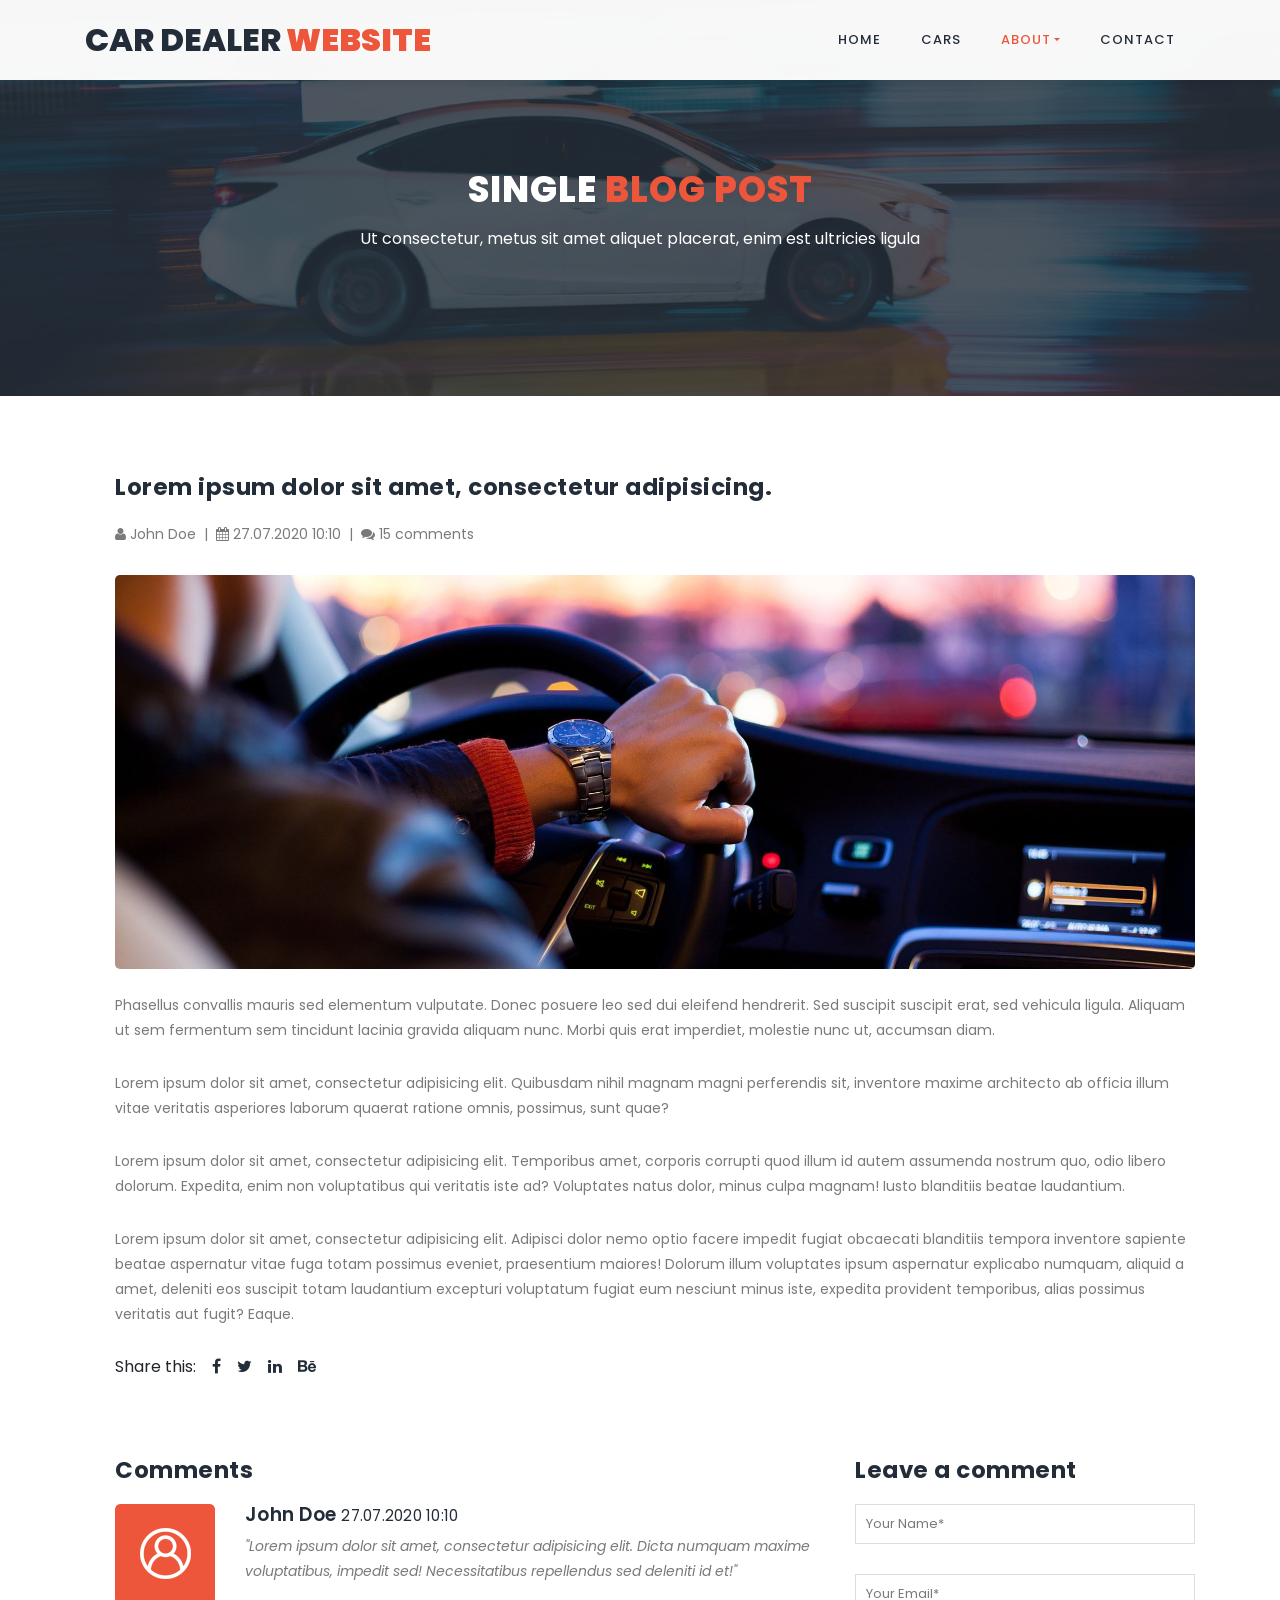
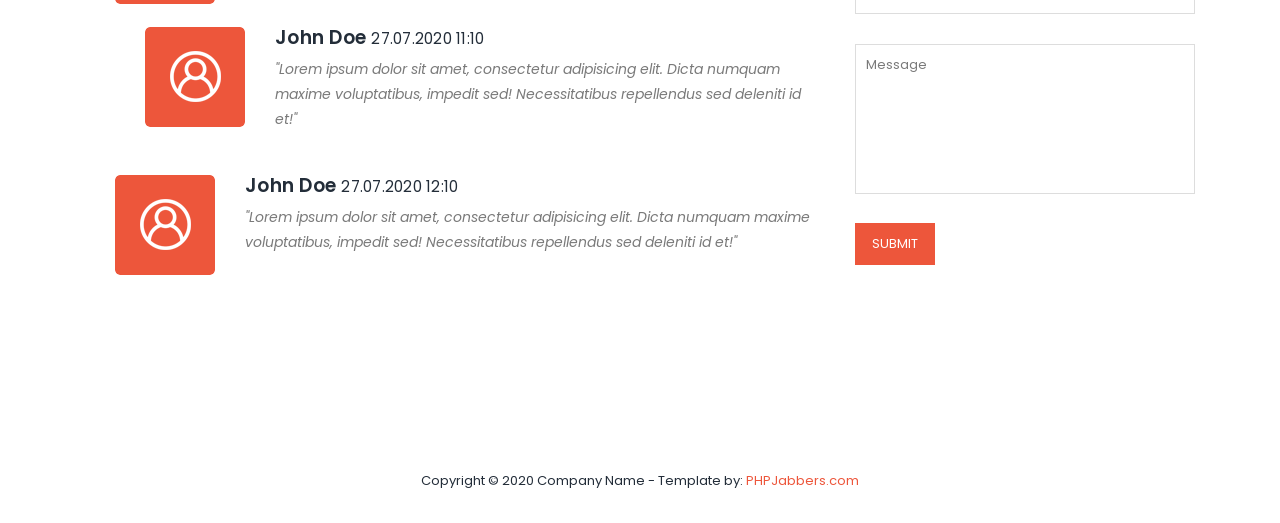
<file: car templates/blog-details.html>
<!DOCTYPE html>
<html lang="en">

  <head>

    <meta charset="utf-8">
    <meta name="viewport" content="width=device-width, initial-scale=1, shrink-to-fit=no">
    <meta name="description" content="">
    <meta name="author" content="">
    <link href="https://fonts.googleapis.com/css?family=Poppins:100,100i,200,200i,300,300i,400,400i,500,500i,600,600i,700,700i,800,800i,900,900i&display=swap" rel="stylesheet">

    <title>PHPJabbers.com | Free Car Dealer Website Template</title>

    <link rel="stylesheet" type="text/css" href="assets/css/bootstrap.min.css">

    <link rel="stylesheet" type="text/css" href="assets/css/font-awesome.css">

    <link rel="stylesheet" href="assets/css/style.css">

    </head>
    
    <body>
    
    <!-- ***** Preloader Start ***** -->
    <div id="js-preloader" class="js-preloader">
      <div class="preloader-inner">
        <span class="dot"></span>
        <div class="dots">
          <span></span>
          <span></span>
          <span></span>
        </div>
      </div>
    </div>
    <!-- ***** Preloader End ***** -->
    
    
    <!-- ***** Header Area Start ***** -->
    <header class="header-area header-sticky">
        <div class="container">
            <div class="row">
                <div class="col-12">
                    <nav class="main-nav">
                        <!-- ***** Logo Start ***** -->
                        <a href="index.html" class="logo">Car Dealer<em> Website</em></a>
                        <!-- ***** Logo End ***** -->
                        <!-- ***** Menu Start ***** -->
                        <ul class="nav">
                            <li><a href="index.html">Home</a></li>
                            <li><a href="cars.html">Cars</a></li>
                            <li class="dropdown">
                                <a class="dropdown-toggle active" data-toggle="dropdown" href="#" role="button" aria-haspopup="true" aria-expanded="false">About</a>
                              
                                <div class="dropdown-menu">
                                    <a class="dropdown-item"  href="about.html">About Us</a>
                                    <a class="dropdown-item active" href="blog.html">Blog</a>
                                    <a class="dropdown-item" href="team.html">Team</a>
                                    <a class="dropdown-item" href="testimonials.html">Testimonials</a>
                                    <a class="dropdown-item" href="faq.html">FAQ</a>
                                    <a class="dropdown-item" href="terms.html">Terms</a>
                                </div>
                            </li>
                            <li><a href="contact.html">Contact</a></li> 
                        </ul>        
                        <a class='menu-trigger'>
                            <span>Menu</span>
                        </a>
                        <!-- ***** Menu End ***** -->
                    </nav>
                </div>
            </div>
        </div>
    </header>
    <!-- ***** Header Area End ***** -->

    <section class="section section-bg" id="call-to-action" style="background-image: url(assets/images/banner-image-1-1920x500.jpg)">
        <div class="container">
            <div class="row">
                <div class="col-lg-10 offset-lg-1">
                    <div class="cta-content">
                        <br>
                        <br>
                        <h2>Single <em>blog post</em></h2>
                        <p>Ut consectetur, metus sit amet aliquet placerat, enim est ultricies ligula</p>
                    </div>
                </div>
            </div>
        </div>
    </section>

    <!-- ***** Blog Start ***** -->
    <section class="section" id="our-classes">
        <div class="container">
            <br>
            <br>
            <section class='tabs-content'>
              <article>
                <h4>Lorem ipsum dolor sit amet, consectetur adipisicing.</h4>

                <p><i class="fa fa-user"></i> John Doe &nbsp;|&nbsp; <i class="fa fa-calendar"></i> 27.07.2020 10:10 &nbsp;|&nbsp; <i class="fa fa-comments"></i>  15 comments</p>

                <div><img src="assets/images/blog-image-fullscren-1-1920x700.jpg" alt=""></div>

                <br>

                <p>Phasellus convallis mauris sed elementum vulputate. Donec posuere leo sed dui eleifend hendrerit. Sed suscipit suscipit erat, sed vehicula ligula. Aliquam ut sem fermentum sem tincidunt lacinia gravida aliquam nunc. Morbi quis erat imperdiet, molestie nunc ut, accumsan diam.</p>

                <p>Lorem ipsum dolor sit amet, consectetur adipisicing elit. Quibusdam nihil magnam magni perferendis sit, inventore maxime architecto ab officia illum vitae veritatis asperiores laborum quaerat ratione omnis, possimus, sunt quae?</p>

                <p>Lorem ipsum dolor sit amet, consectetur adipisicing elit. Temporibus amet, corporis corrupti quod illum id autem assumenda nostrum quo, odio libero dolorum. Expedita, enim non voluptatibus qui veritatis iste ad? Voluptates natus dolor, minus culpa magnam! Iusto blanditiis beatae laudantium.</p>

                <p>Lorem ipsum dolor sit amet, consectetur adipisicing elit. Adipisci dolor nemo optio facere impedit fugiat obcaecati blanditiis tempora inventore sapiente beatae aspernatur vitae fuga totam possimus eveniet, praesentium maiores! Dolorum illum voluptates ipsum aspernatur explicabo numquam, aliquid a amet, deleniti eos suscipit totam laudantium excepturi voluptatum fugiat eum nesciunt minus iste, expedita provident temporibus, alias possimus veritatis aut fugit? Eaque.</p>

                <ul class="social-icons">
                    <li>Share this:</li>
                    <li><a href="#"><i class="fa fa-facebook"></i></a></li>
                    <li><a href="#"><i class="fa fa-twitter"></i></a></li>
                    <li><a href="#"><i class="fa fa-linkedin"></i></a></li>
                    <li><a href="#"><i class="fa fa-behance"></i></a></li>
                </ul>
              </article>
            </section>

            <br>
            <br>
            <br>
            
            <section class='tabs-content'>
                <div class="row">
                    <div class="col-md-8">
                        <h4>Comments</h4>
                        <ul class="features-items">
                            <li>
                                <div class="feature-item" style="margin-bottom:15px;">
                                    <div class="left-icon">
                                        <img src="assets/images/features-first-icon.png" alt="First One">
                                    </div>
                                    <div class="right-content">
                                        <h4>John Doe <small>27.07.2020 10:10</small></h4>
                                        <p><em>"Lorem ipsum dolor sit amet, consectetur adipisicing elit. Dicta numquam maxime voluptatibus, impedit sed! Necessitatibus repellendus sed deleniti id et!"</em></p>
                                    </div>
                                </div>

                                <div class="tabs-content">
                                    <div class="feature-item" style="margin-bottom:15px;">
                                        <div class="left-icon">
                                            <img src="assets/images/features-first-icon.png" alt="First One">
                                        </div>
                                        <div class="right-content">
                                            <h4>John Doe <small>27.07.2020 11:10</small></h4>
                                            <p><em>"Lorem ipsum dolor sit amet, consectetur adipisicing elit. Dicta numquam maxime voluptatibus, impedit sed! Necessitatibus repellendus sed deleniti id et!"</em></p>
                                        </div>
                                    </div>
                                </div>
                            </li>
                            <li class="feature-item" style="margin-bottom:15px;">
                                <div class="left-icon">
                                    <img src="assets/images/features-first-icon.png" alt="second one">
                                </div>
                                <div class="right-content">
                                    <h4>John Doe <small>27.07.2020 12:10</small></h4>
                                    <p><em>"Lorem ipsum dolor sit amet, consectetur adipisicing elit. Dicta numquam maxime voluptatibus, impedit sed! Necessitatibus repellendus sed deleniti id et!"</em></p>
                                </div>
                            </li>
                        </ul>
                    </div>

                    <div class="col-md-4">
                        <h4>Leave a comment</h4>
                
                        <div class="contact-form">
                            <form action="" method="post">
                              <div class="row">
                                <div class="col-lg-12">
                                  <fieldset>
                                    <input name="name" type="text" id="name" placeholder="Your Name*" required="">
                                  </fieldset>
                                </div>
                                <div class="col-lg-12">
                                  <fieldset>
                                    <input name="email" type="text" id="email" pattern="[^ @]*@[^ @]*" placeholder="Your Email*" required="">
                                  </fieldset>
                                </div>
                                <div class="col-lg-12">
                                  <fieldset>
                                    <textarea name="message" rows="6" id="message" placeholder="Message" required=""></textarea>
                                  </fieldset>
                                </div>
                                <div class="col-lg-12">
                                  <fieldset>
                                    <button type="submit" id="form-submit" class="main-button">Submit</button>
                                  </fieldset>
                                </div>
                              </div>
                            </form>
                        </div>
                    </div>
                </div>
            </section>
        </div>
    </section>
    <!-- ***** Blog End ***** -->

    <!-- ***** Footer Start ***** -->
    <footer>
        <div class="container">
            <div class="row">
                <div class="col-lg-12">
                    <p>
                        Copyright © 2020 Company Name
                        - Template by: <a href="https://www.phpjabbers.com/">PHPJabbers.com</a>
                    </p>
                </div>
            </div>
        </div>
    </footer>

    <!-- jQuery -->
    <script src="assets/js/jquery-2.1.0.min.js"></script>

    <!-- Bootstrap -->
    <script src="assets/js/popper.js"></script>
    <script src="assets/js/bootstrap.min.js"></script>

    <!-- Plugins -->
    <script src="assets/js/scrollreveal.min.js"></script>
    <script src="assets/js/waypoints.min.js"></script>
    <script src="assets/js/jquery.counterup.min.js"></script>
    <script src="assets/js/imgfix.min.js"></script> 
    <script src="assets/js/mixitup.js"></script> 
    <script src="assets/js/accordions.js"></script>
    
    <!-- Global Init -->
    <script src="assets/js/custom.js"></script>

  </body>
</html>
</file>
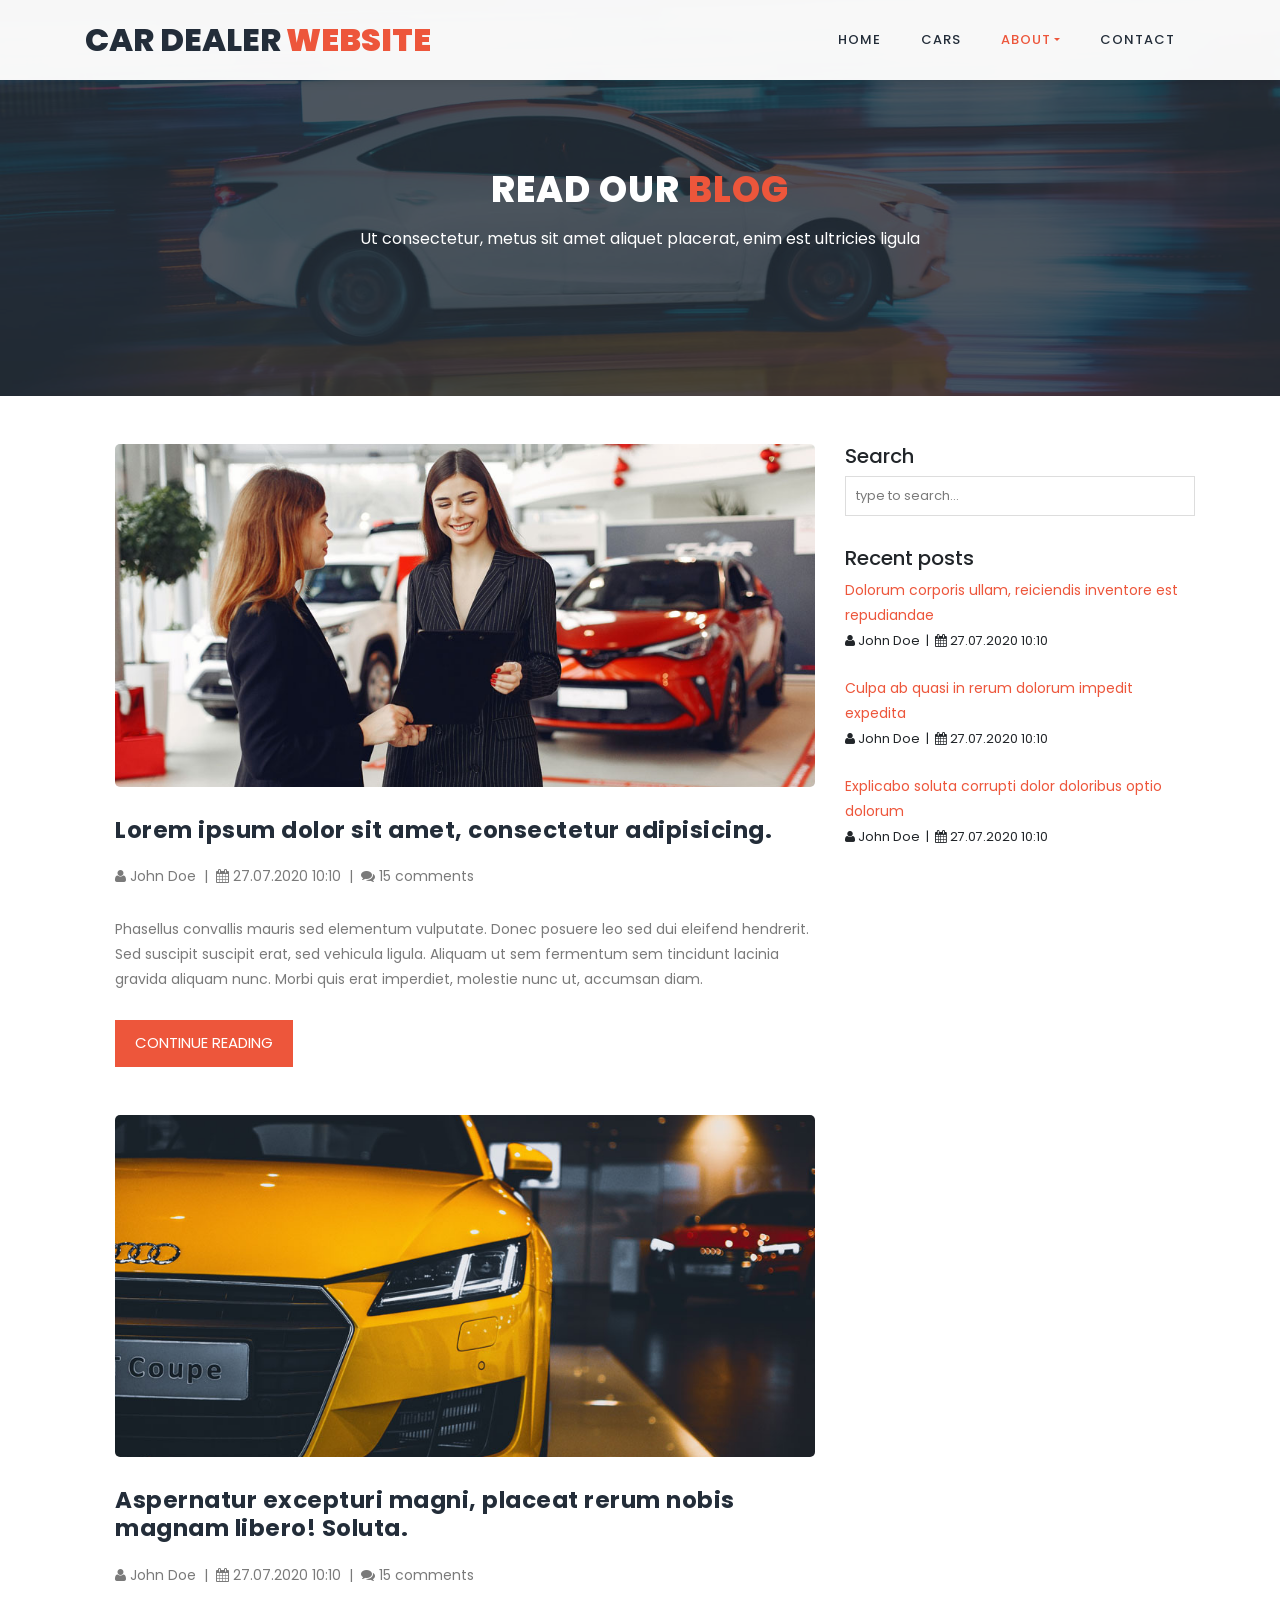
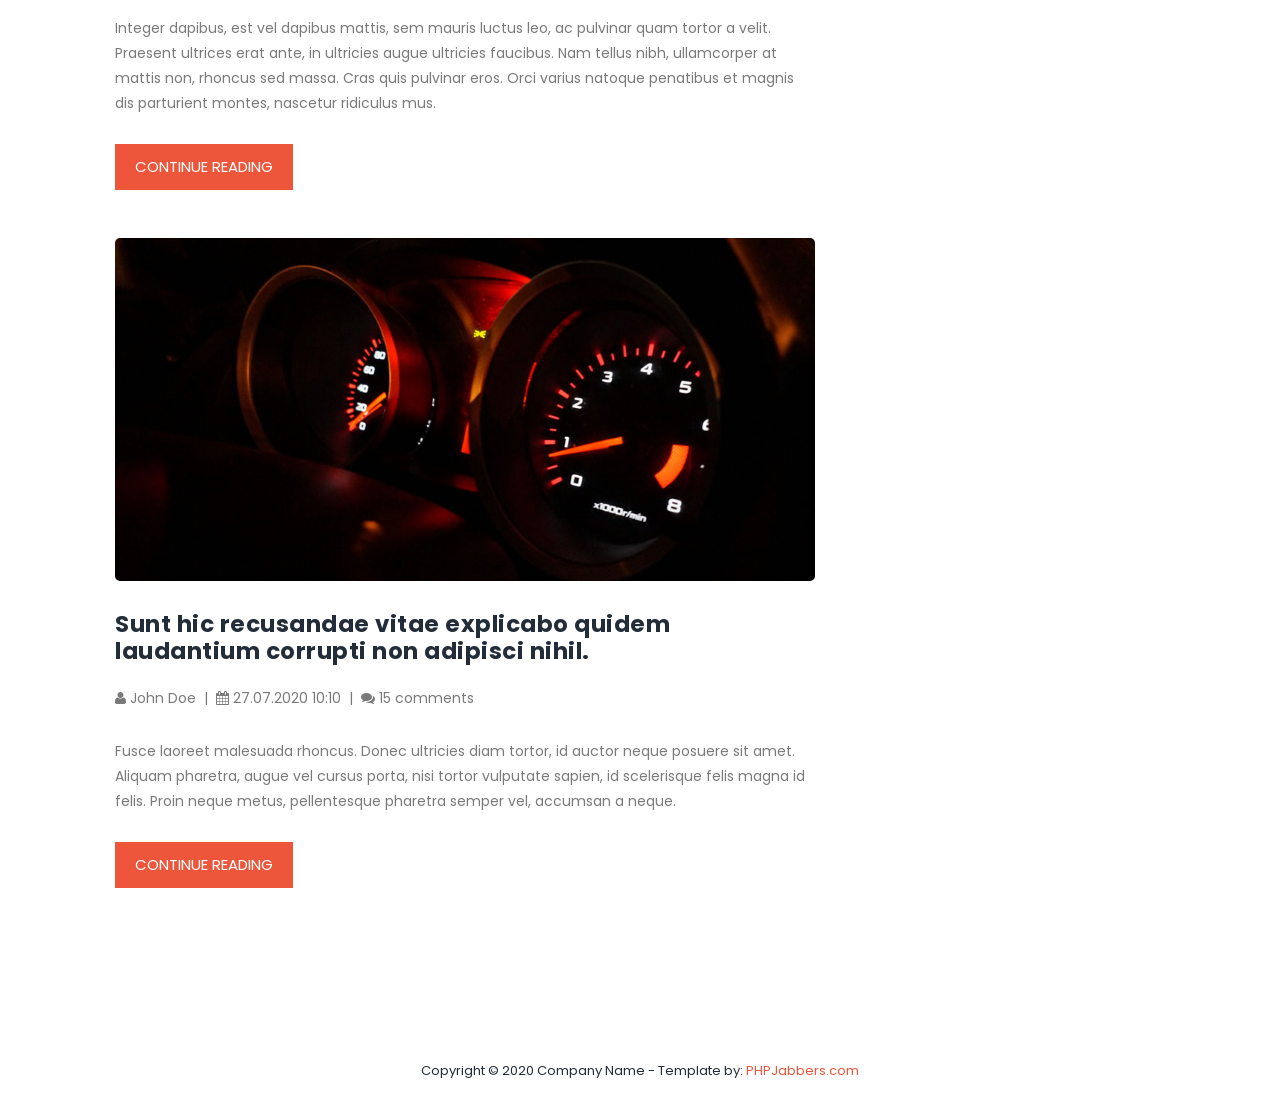
<file: car templates/blog.html>
<!DOCTYPE html>
<html lang="en">

  <head>

    <meta charset="utf-8">
    <meta name="viewport" content="width=device-width, initial-scale=1, shrink-to-fit=no">
    <meta name="description" content="">
    <meta name="author" content="">
    <link href="https://fonts.googleapis.com/css?family=Poppins:100,100i,200,200i,300,300i,400,400i,500,500i,600,600i,700,700i,800,800i,900,900i&display=swap" rel="stylesheet">

    <title>PHPJabbers.com | Free Car Dealer Website Template</title>

    <link rel="stylesheet" type="text/css" href="assets/css/bootstrap.min.css">

    <link rel="stylesheet" type="text/css" href="assets/css/font-awesome.css">

    <link rel="stylesheet" href="assets/css/style.css">

    </head>
    
    <body>
    
    <!-- ***** Preloader Start ***** -->
    <div id="js-preloader" class="js-preloader">
      <div class="preloader-inner">
        <span class="dot"></span>
        <div class="dots">
          <span></span>
          <span></span>
          <span></span>
        </div>
      </div>
    </div>
    <!-- ***** Preloader End ***** -->
    
    
    <!-- ***** Header Area Start ***** -->
    <header class="header-area header-sticky">
        <div class="container">
            <div class="row">
                <div class="col-12">
                    <nav class="main-nav">
                        <!-- ***** Logo Start ***** -->
                        <a href="index.html" class="logo">Car Dealer<em> Website</em></a>
                        <!-- ***** Logo End ***** -->
                        <!-- ***** Menu Start ***** -->
                        <ul class="nav">
                            <li><a href="index.html">Home</a></li>
                            <li><a href="cars.html">Cars</a></li>
                            <li class="dropdown">
                                <a class="dropdown-toggle active" data-toggle="dropdown" href="#" role="button" aria-haspopup="true" aria-expanded="false">About</a>
                              
                                <div class="dropdown-menu">
                                    <a class="dropdown-item"  href="about.html">About Us</a>
                                    <a class="dropdown-item active" href="blog.html">Blog</a>
                                    <a class="dropdown-item" href="team.html">Team</a>
                                    <a class="dropdown-item" href="testimonials.html">Testimonials</a>
                                    <a class="dropdown-item" href="faq.html">FAQ</a>
                                    <a class="dropdown-item" href="terms.html">Terms</a>
                                </div>
                            </li>
                            <li><a href="contact.html">Contact</a></li> 
                        </ul>        
                        <a class='menu-trigger'>
                            <span>Menu</span>
                        </a>
                        <!-- ***** Menu End ***** -->
                    </nav>
                </div>
            </div>
        </div>
    </header>
    <!-- ***** Header Area End ***** -->

    <section class="section section-bg" id="call-to-action" style="background-image: url(assets/images/banner-image-1-1920x500.jpg)">
        <div class="container">
            <div class="row">
                <div class="col-lg-10 offset-lg-1">
                    <div class="cta-content">
                        <br>
                        <br>
                        <h2>Read our <em>Blog</em></h2>
                        <p>Ut consectetur, metus sit amet aliquet placerat, enim est ultricies ligula</p>
                    </div>
                </div>
            </div>
        </div>
    </section>

    <!-- ***** Blog Start ***** -->
    <section class="section" id="our-classes">
        <div class="container">
            <br>
            <br>
            <div class="row">
                <div class="col-lg-8">
                    <section class='tabs-content'>
                      <article>
                        <img src="assets/images/blog-image-1-940x460.jpg" alt="">
                        <h4>Lorem ipsum dolor sit amet, consectetur adipisicing.</h4>

                        <p><i class="fa fa-user"></i> John Doe &nbsp;|&nbsp; <i class="fa fa-calendar"></i> 27.07.2020 10:10 &nbsp;|&nbsp; <i class="fa fa-comments"></i>  15 comments</p>

                        <p>Phasellus convallis mauris sed elementum vulputate. Donec posuere leo sed dui eleifend hendrerit. Sed suscipit suscipit erat, sed vehicula ligula. Aliquam ut sem fermentum sem tincidunt lacinia gravida aliquam nunc. Morbi quis erat imperdiet, molestie nunc ut, accumsan diam.</p>
                        <div class="main-button">
                            <a href="blog-details.html">Continue Reading</a>
                        </div>
                      </article>

                      <br>
                      <br>

                      <article>
                        <img src="assets/images/blog-image-2-940x460.jpg" alt="">
                        <h4>Aspernatur excepturi magni, placeat rerum nobis magnam libero! Soluta.</h4>
                        <p><i class="fa fa-user"></i> John Doe &nbsp;|&nbsp; <i class="fa fa-calendar"></i> 27.07.2020 10:10 &nbsp;|&nbsp; <i class="fa fa-comments"></i>  15 comments</p>
                        <p>Integer dapibus, est vel dapibus mattis, sem mauris luctus leo, ac pulvinar quam tortor a velit. Praesent ultrices erat ante, in ultricies augue ultricies faucibus. Nam tellus nibh, ullamcorper at mattis non, rhoncus sed massa. Cras quis pulvinar eros. Orci varius natoque penatibus et magnis dis parturient montes, nascetur ridiculus mus.</p>
                        <div class="main-button">
                            <a href="blog-details.html">Continue Reading</a>
                        </div>
                      </article>

                      <br>
                      <br>

                      <article>
                        <img src="assets/images/blog-image-3-940x460.jpg" alt="">
                        <h4>Sunt hic recusandae vitae explicabo quidem laudantium corrupti non adipisci nihil.</h4>
                        <p><i class="fa fa-user"></i> John Doe &nbsp;|&nbsp; <i class="fa fa-calendar"></i> 27.07.2020 10:10 &nbsp;|&nbsp; <i class="fa fa-comments"></i>  15 comments</p>
                        <p>Fusce laoreet malesuada rhoncus. Donec ultricies diam tortor, id auctor neque posuere sit amet. Aliquam pharetra, augue vel cursus porta, nisi tortor vulputate sapien, id scelerisque felis magna id felis. Proin neque metus, pellentesque pharetra semper vel, accumsan a neque.</p>
                        <div class="main-button">
                            <a href="blog-details.html">Continue Reading</a>
                        </div>
                      </article>
                    </section>
                </div>

                <div class="col-lg-4">
                    <h5 class="h5">Search</h5>
                    
                    <div class="contact-form">
                        <form id="search_form" name="gs" method="GET" action="#">
                          <input type="text" name="q" class="searchText" placeholder="type to search..." autocomplete="on">
                        </form>
                    </div>

                    <h5 class="h5">Recent posts</h5>

                    <ul>
                        <li>
                            <p><a href="blog-details.html">Dolorum corporis ullam, reiciendis inventore est repudiandae</a></p>
                            <small><i class="fa fa-user"></i> John Doe &nbsp;|&nbsp; <i class="fa fa-calendar"></i> 27.07.2020 10:10</small>
                        </li>

                        <li><br></li>

                        <li>
                            <p><a href="blog-details.html">Culpa ab quasi in rerum dolorum impedit expedita</a></p>
                            <small><i class="fa fa-user"></i> John Doe &nbsp;|&nbsp; <i class="fa fa-calendar"></i> 27.07.2020 10:10</small>
                        </li>

                        <li><br></li>

                        <li>
                          <p><a href="blog-details.html">Explicabo soluta corrupti dolor doloribus optio dolorum</a></p>

                          <small><i class="fa fa-user"></i> John Doe &nbsp;|&nbsp; <i class="fa fa-calendar"></i> 27.07.2020 10:10</small>
                        </li>
                    </ul>
                </div>
            </div>
        </div>
    </section>
    <!-- ***** Blog End ***** -->

    <!-- ***** Footer Start ***** -->
    <footer>
        <div class="container">
            <div class="row">
                <div class="col-lg-12">
                    <p>
                        Copyright © 2020 Company Name
                        - Template by: <a href="https://www.phpjabbers.com/">PHPJabbers.com</a>
                    </p>
                </div>
            </div>
        </div>
    </footer>

    <!-- jQuery -->
    <script src="assets/js/jquery-2.1.0.min.js"></script>

    <!-- Bootstrap -->
    <script src="assets/js/popper.js"></script>
    <script src="assets/js/bootstrap.min.js"></script>

    <!-- Plugins -->
    <script src="assets/js/scrollreveal.min.js"></script>
    <script src="assets/js/waypoints.min.js"></script>
    <script src="assets/js/jquery.counterup.min.js"></script>
    <script src="assets/js/imgfix.min.js"></script> 
    <script src="assets/js/mixitup.js"></script> 
    <script src="assets/js/accordions.js"></script>
    
    <!-- Global Init -->
    <script src="assets/js/custom.js"></script>

  </body>
</html>
</file>
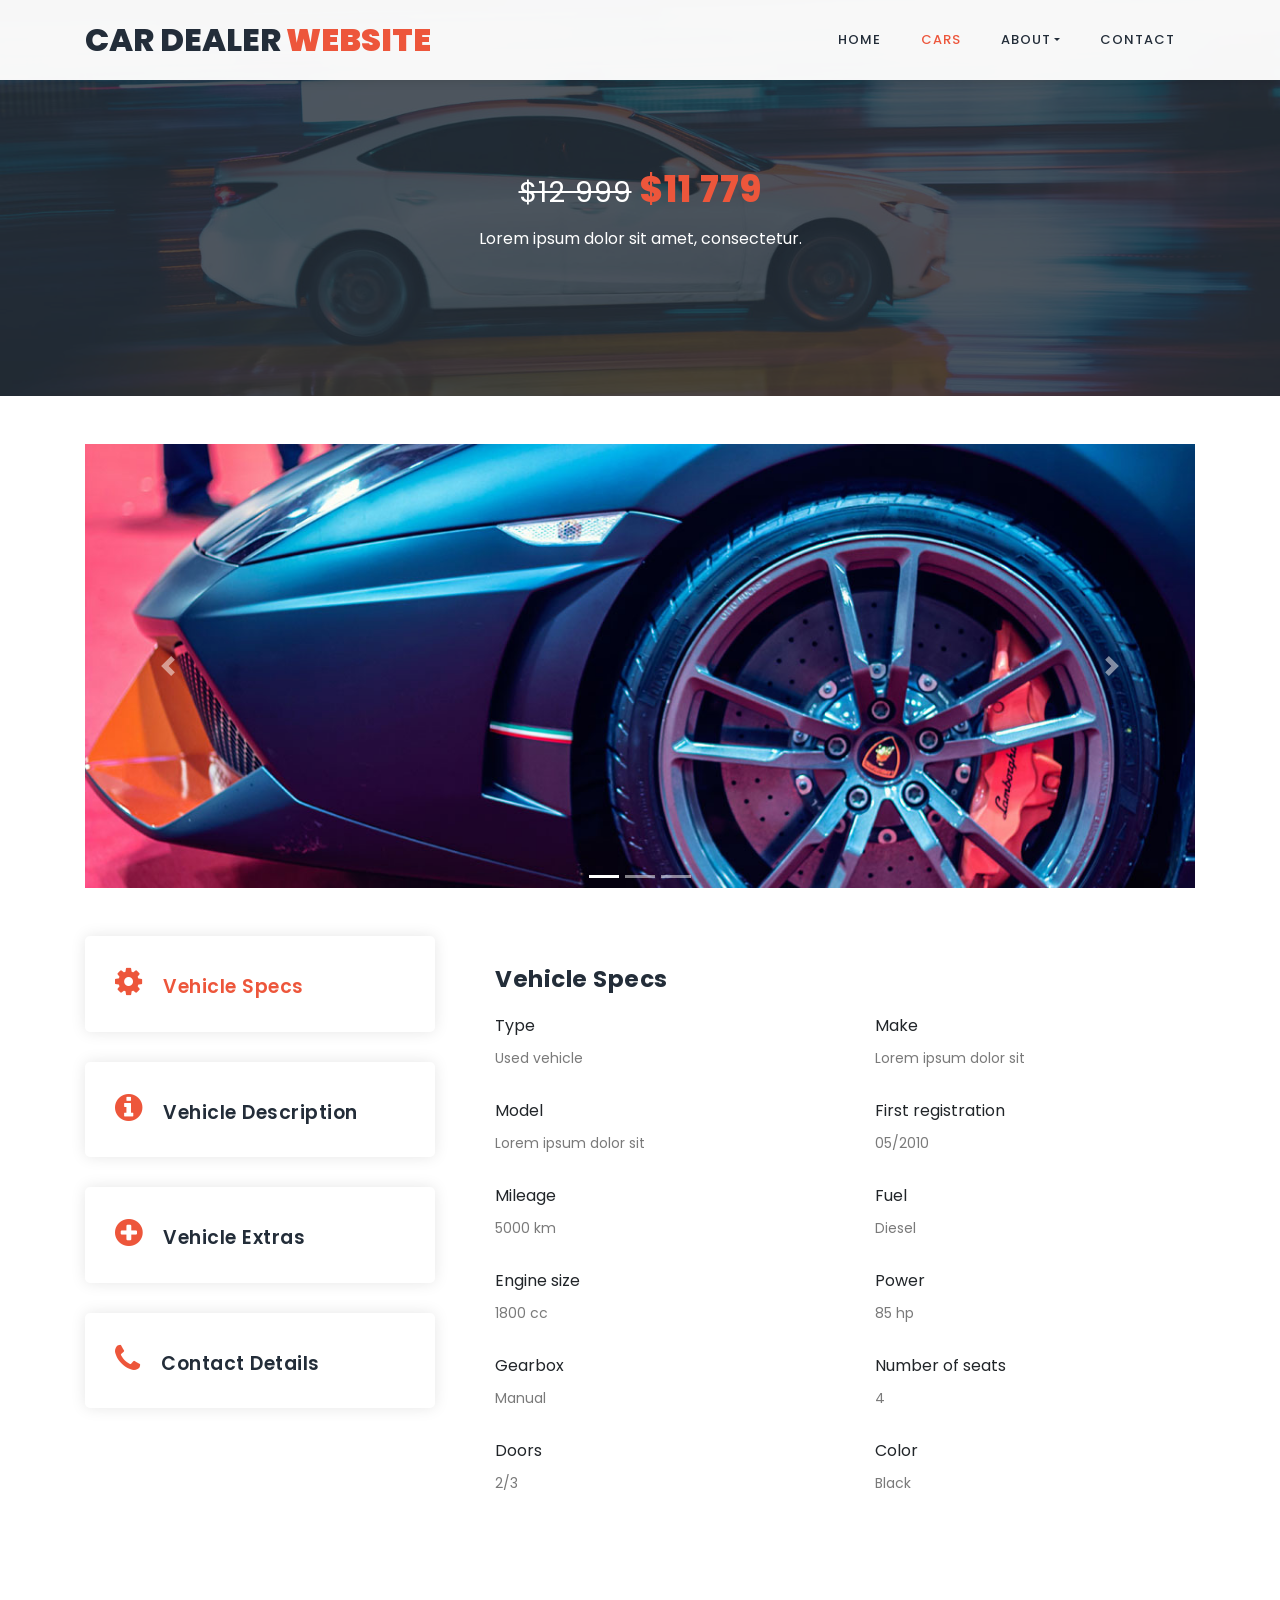
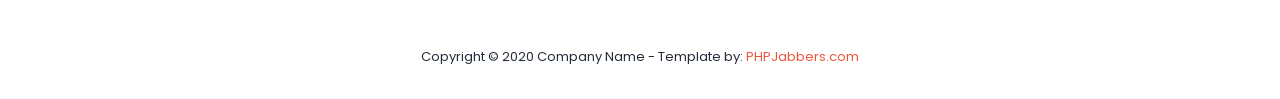
<file: car templates/car-details.html>
<!DOCTYPE html>
<html lang="en">

  <head>

    <meta charset="utf-8">
    <meta name="viewport" content="width=device-width, initial-scale=1, shrink-to-fit=no">
    <meta name="description" content="">
    <meta name="author" content="">
    <link href="https://fonts.googleapis.com/css?family=Poppins:100,100i,200,200i,300,300i,400,400i,500,500i,600,600i,700,700i,800,800i,900,900i&display=swap" rel="stylesheet">

    <title>PHPJabbers.com | Free Car Dealer Website Template</title>

    <link rel="stylesheet" type="text/css" href="assets/css/bootstrap.min.css">

    <link rel="stylesheet" type="text/css" href="assets/css/font-awesome.css">

    <link rel="stylesheet" href="assets/css/style.css">

    </head>
    
    <body>
    
    <!-- ***** Preloader Start ***** -->
    <div id="js-preloader" class="js-preloader">
      <div class="preloader-inner">
        <span class="dot"></span>
        <div class="dots">
          <span></span>
          <span></span>
          <span></span>
        </div>
      </div>
    </div>
    <!-- ***** Preloader End ***** -->
    
    
    <!-- ***** Header Area Start ***** -->
    <header class="header-area header-sticky">
        <div class="container">
            <div class="row">
                <div class="col-12">
                    <nav class="main-nav">
                        <!-- ***** Logo Start ***** -->
                        <a href="index.html" class="logo">Car Dealer<em> Website</em></a>
                        <!-- ***** Logo End ***** -->
                        <!-- ***** Menu Start ***** -->
                        <ul class="nav">
                            <li><a href="index.html">Home</a></li>
                            <li><a href="cars.html" class="active">Cars</a></li>
                            <li class="dropdown">
                                <a class="dropdown-toggle" data-toggle="dropdown" href="#" role="button" aria-haspopup="true" aria-expanded="false">About</a>
                              
                                <div class="dropdown-menu">
                                    <a class="dropdown-item" href="about.html">About Us</a>
                                    <a class="dropdown-item" href="blog.html">Blog</a>
                                    <a class="dropdown-item" href="team.html">Team</a>
                                    <a class="dropdown-item" href="testimonials.html">Testimonials</a>
                                    <a class="dropdown-item" href="faq.html">FAQ</a>
                                    <a class="dropdown-item" href="terms.html">Terms</a>
                                </div>
                            </li>
                            <li><a href="contact.html">Contact</a></li> 
                        </ul>        
                        <a class='menu-trigger'>
                            <span>Menu</span>
                        </a>
                        <!-- ***** Menu End ***** -->
                    </nav>
                </div>
            </div>
        </div>
    </header>
    <!-- ***** Header Area End ***** -->

    <!-- ***** Call to Action Start ***** -->
    <section class="section section-bg" id="call-to-action" style="background-image: url(assets/images/banner-image-1-1920x500.jpg)">
        <div class="container">
            <div class="row">
                <div class="col-lg-10 offset-lg-1">
                    <div class="cta-content">
                        <br>
                        <br>
                        <h2><small><del>$12 999</del></small> <em>$11 779</em></h2>
                        <p>Lorem ipsum dolor sit amet, consectetur.</p>
                    </div>
                </div>
            </div>
        </div>
    </section>
    <!-- ***** Call to Action End ***** -->

    <!-- ***** Fleet Starts ***** -->
    <section class="section" id="trainers">
        <div class="container">
            <br>
            <br>

            <div id="carouselExampleIndicators" class="carousel slide" data-ride="carousel">
              <ol class="carousel-indicators">
                <li data-target="#carouselExampleIndicators" data-slide-to="0" class="active"></li>
                <li data-target="#carouselExampleIndicators" data-slide-to="1"></li>
                <li data-target="#carouselExampleIndicators" data-slide-to="2"></li>
              </ol>
              <div class="carousel-inner">
                <div class="carousel-item active">
                  <img class="d-block w-100" src="assets/images/car-image-1-1200x600.jpg" alt="First slide">
                </div>
                <div class="carousel-item">
                  <img class="d-block w-100" src="assets/images/car-image-1-1200x600.jpg" alt="Second slide">
                </div>
                <div class="carousel-item">
                  <img class="d-block w-100" src="assets/images/car-image-1-1200x600.jpg" alt="Third slide">
                </div>
              </div>
              <a class="carousel-control-prev" href="#carouselExampleIndicators" role="button" data-slide="prev">
                <span class="carousel-control-prev-icon" aria-hidden="true"></span>
                <span class="sr-only">Previous</span>
              </a>
              <a class="carousel-control-next" href="#carouselExampleIndicators" role="button" data-slide="next">
                <span class="carousel-control-next-icon" aria-hidden="true"></span>
                <span class="sr-only">Next</span>
              </a>
            </div>
            
            <br>
            <br>

            <div class="row" id="tabs">
              <div class="col-lg-4">
                <ul>
                  <li><a href='#tabs-1'><i class="fa fa-cog"></i> Vehicle Specs</a></li>
                  <li><a href='#tabs-2'><i class="fa fa-info-circle"></i> Vehicle Description</a></li>
                  <li><a href='#tabs-3'><i class="fa fa-plus-circle"></i> Vehicle Extras</a></li>
                  <li><a href='#tabs-4'><i class="fa fa-phone"></i> Contact Details</a></li>
                </ul>
              </div>
              <div class="col-lg-8">
                <section class='tabs-content' style="width: 100%;">
                  <article id='tabs-1'>
                    <h4>Vehicle Specs</h4>

                    <div class="row">
                       <div class="col-sm-6">
                            <label>Type</label>
                       
                            <p>Used vehicle</p>
                       </div>

                       <div class="col-sm-6">
                            <label>Make</label>
                       
                            <p>Lorem ipsum dolor sit</p>
                       </div>

                       <div class="col-sm-6">
                            <label> Model</label>
                       
                            <p>Lorem ipsum dolor sit</p>
                       </div>

                       <div class="col-sm-6">
                            <label>First registration</label>
                       
                            <p>05/2010</p>
                       </div>

                       <div class="col-sm-6">
                            <label>Mileage</label>
                       
                            <p>5000 km</p>
                       </div>

                       <div class="col-sm-6">
                            <label>Fuel</label>
                       
                            <p>Diesel</p>
                       </div>

                       <div class="col-sm-6">
                            <label>Engine size</label>
                       
                            <p>1800 cc</p>
                       </div>

                       <div class="col-sm-6">
                            <label>Power</label>
                       
                            <p>85 hp</p>
                       </div>


                       <div class="col-sm-6">
                            <label>Gearbox</label>
                       
                            <p>Manual</p>
                       </div>

                       <div class="col-sm-6">
                            <label>Number of seats</label>
                       
                            <p>4</p>
                       </div>

                       <div class="col-sm-6">
                            <label>Doors</label>
                       
                            <p>2/3</p>
                       </div>

                       <div class="col-sm-6">
                            <label>Color</label>
                       
                            <p>Black</p>
                       </div>
                    </div>
                  </article>
                  <article id='tabs-2'>
                    <h4>Vehicle Description</h4>
                    
                    <p>- Colour coded bumpers <br> - Tinted glass <br> - Immobiliser <br> - Central locking - remote <br> - Passenger airbag <br> - Electric windows <br> - Rear head rests <br> - Radio <br> - CD player <br> - Ideal first car <br> - Warranty <br> - High level brake light <br> Lorem ipsum dolor sit amet, consectetur adipiscing elit, sed do eiusmod tempor incididunt ut labore et dolore magna aliqua. Ut enim ad minim veniam, quis nostrud exercitation ullamco                         laboris nisi ut aliquip ex ea commodo consequat. Duis aute irure dolor in reprehenderit in voluptate velit esse cillum dolore eu fugiat nulla pariatur. Excepteur sint occaecat                     cupidatat non proident, sunt in culpa qui officia deserunt mollit anim id est laborum.</p> 
                   </article>
                  <article id='tabs-3'>
                    <h4>Vehicle Extras</h4>

                    <div class="row">   
                        <div class="col-sm-6">
                            <p>ABS</p>
                        </div>
                        <div class="col-sm-6">
                            <p>Leather seats</p>
                        </div>
                        <div class="col-sm-6">
                            <p>Power Assisted Steering</p>
                        </div>
                        <div class="col-sm-6">
                            <p>Electric heated seats</p>
                        </div>
                        <div class="col-sm-6">
                            <p>New HU and AU</p>
                        </div>
                        <div class="col-sm-6">
                            <p>Xenon headlights</p>
                        </div>
                    </div>
                  </article>
                  <article id='tabs-4'>
                    <h4>Contact Details</h4>

                    <div class="row">   
                        <div class="col-sm-6">
                            <label>Name</label>

                            <p>John Smith</p>
                        </div>
                        <div class="col-sm-6">
                            <label>Phone</label>

                            <p>123-456-789 </p>
                        </div>
                        <div class="col-sm-6">
                            <label>Mobile phone</label>
                            <p>456789123 </p>
                        </div>
                        <div class="col-sm-6">
                            <label>Email</label>
                            <p><a href="#">john@carsales.com</a></p>
                        </div>
                    </div>
                  </article>
                </section>
              </div>
            </div>
        </div>
    </section>
    <!-- ***** Fleet Ends ***** -->
    
    <!-- ***** Footer Start ***** -->
    <footer>
        <div class="container">
            <div class="row">
                <div class="col-lg-12">
                    <p>
                        Copyright © 2020 Company Name
                        - Template by: <a href="https://www.phpjabbers.com/">PHPJabbers.com</a>
                    </p>
                </div>
            </div>
        </div>
    </footer>

    <!-- jQuery -->
    <script src="assets/js/jquery-2.1.0.min.js"></script>

    <!-- Bootstrap -->
    <script src="assets/js/popper.js"></script>
    <script src="assets/js/bootstrap.min.js"></script>

    <!-- Plugins -->
    <script src="assets/js/scrollreveal.min.js"></script>
    <script src="assets/js/waypoints.min.js"></script>
    <script src="assets/js/jquery.counterup.min.js"></script>
    <script src="assets/js/imgfix.min.js"></script> 
    <script src="assets/js/mixitup.js"></script> 
    <script src="assets/js/accordions.js"></script>
    
    <!-- Global Init -->
    <script src="assets/js/custom.js"></script>

  </body>
</html>
</file>
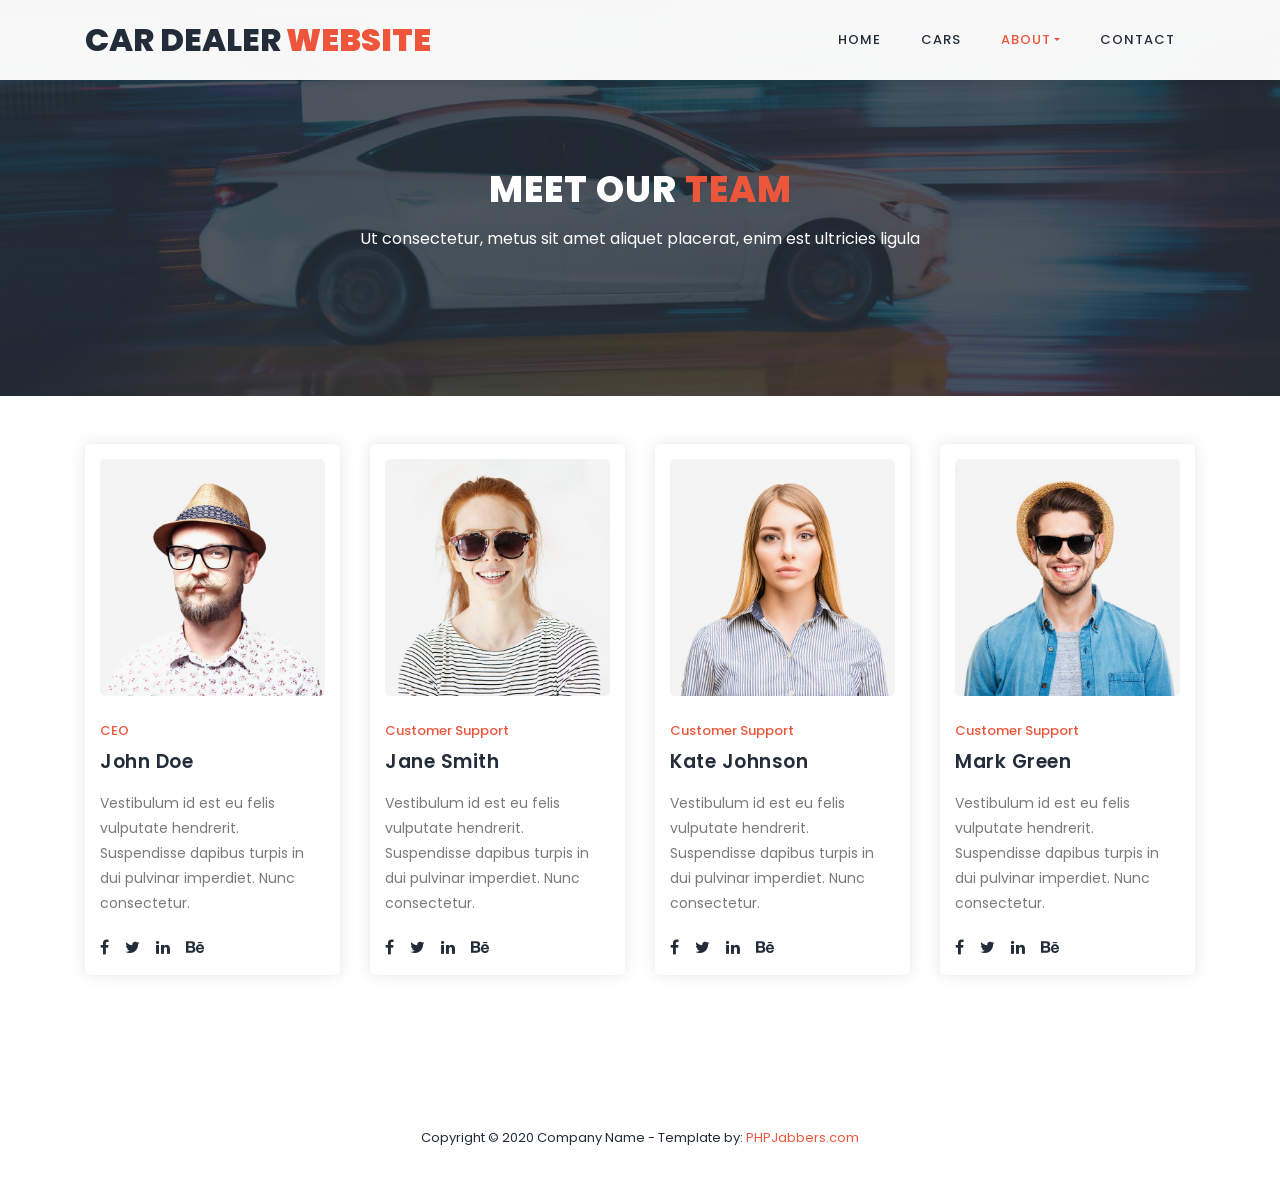
<file: car templates/team.html>
<!DOCTYPE html>
<html lang="en">

  <head>

    <meta charset="utf-8">
    <meta name="viewport" content="width=device-width, initial-scale=1, shrink-to-fit=no">
    <meta name="description" content="">
    <meta name="author" content="">
    <link href="https://fonts.googleapis.com/css?family=Poppins:100,100i,200,200i,300,300i,400,400i,500,500i,600,600i,700,700i,800,800i,900,900i&display=swap" rel="stylesheet">

    <title>PHPJabbers.com | Free Car Dealer Website Template</title>

    <link rel="stylesheet" type="text/css" href="assets/css/bootstrap.min.css">

    <link rel="stylesheet" type="text/css" href="assets/css/font-awesome.css">

    <link rel="stylesheet" href="assets/css/style.css">

    </head>
    
    <body>
    
    <!-- ***** Preloader Start ***** -->
    <div id="js-preloader" class="js-preloader">
      <div class="preloader-inner">
        <span class="dot"></span>
        <div class="dots">
          <span></span>
          <span></span>
          <span></span>
        </div>
      </div>
    </div>
    <!-- ***** Preloader End ***** -->
    
    
    <!-- ***** Header Area Start ***** -->
    <header class="header-area header-sticky">
        <div class="container">
            <div class="row">
                <div class="col-12">
                    <nav class="main-nav">
                        <!-- ***** Logo Start ***** -->
                        <a href="index.html" class="logo">Car Dealer<em> Website</em></a>
                        <!-- ***** Logo End ***** -->
                        <!-- ***** Menu Start ***** -->
                        <ul class="nav">
                            <li><a href="index.html">Home</a></li>
                            <li><a href="cars.html">Cars</a></li>
                            <li class="dropdown">
                                <a class="dropdown-toggle active" data-toggle="dropdown" href="#" role="button" aria-haspopup="true" aria-expanded="false">About</a>
                              
                                <div class="dropdown-menu">
                                    <a class="dropdown-item"  href="about.html">About Us</a>
                                    <a class="dropdown-item" href="blog.html">Blog</a>
                                    <a class="dropdown-item active" href="team.html">Team</a>
                                    <a class="dropdown-item" href="testimonials.html">Testimonials</a>
                                    <a class="dropdown-item" href="faq.html">FAQ</a>
                                    <a class="dropdown-item" href="terms.html">Terms</a>
                                </div>
                            </li>
                            <li><a href="contact.html">Contact</a></li> 
                        </ul>        
                        <a class='menu-trigger'>
                            <span>Menu</span>
                        </a>
                        <!-- ***** Menu End ***** -->
                    </nav>
                </div>
            </div>
        </div>
    </header>
    <!-- ***** Header Area End ***** -->

    <section class="section section-bg" id="call-to-action" style="background-image: url(assets/images/banner-image-1-1920x500.jpg)">
        <div class="container">
            <div class="row">
                <div class="col-lg-10 offset-lg-1">
                    <div class="cta-content">
                        <br>
                        <br>
                        <h2>Meet our <em>Team</em></h2>
                        <p>Ut consectetur, metus sit amet aliquet placerat, enim est ultricies ligula</p>
                    </div>
                </div>
            </div>
        </div>
    </section>

    <section class="section" id="trainers">
        <div class="container">
            <br>
            <br>
            <div class="row">
                <div class="col-md-3 col-sm-6">
                    <div class="trainer-item">
                        <div class="image-thumb">
                            <img src="assets/images/team-image-1-646x680.jpg" alt="">
                        </div>
                        <div class="down-content">
                            <span>CEO</span>
                            <h4>John Doe</h4>
                            <p>Vestibulum id est eu felis vulputate hendrerit. Suspendisse dapibus turpis in dui pulvinar imperdiet. Nunc consectetur.</p>
                            <ul class="social-icons">
                                <li><a href="#"><i class="fa fa-facebook"></i></a></li>
                                <li><a href="#"><i class="fa fa-twitter"></i></a></li>
                                <li><a href="#"><i class="fa fa-linkedin"></i></a></li>
                                <li><a href="#"><i class="fa fa-behance"></i></a></li>
                            </ul>
                        </div>
                    </div>
                </div>
                <div class="col-md-3 col-sm-6">
                    <div class="trainer-item">
                        <div class="image-thumb">
                            <img src="assets/images/team-image-2-646x680.jpg" alt="">
                        </div>
                        <div class="down-content">
                            <span>Customer Support</span>
                            <h4>Jane Smith</h4>
                            <p>Vestibulum id est eu felis vulputate hendrerit. Suspendisse dapibus turpis in dui pulvinar imperdiet. Nunc consectetur.</p>
                            <ul class="social-icons">
                                <li><a href="#"><i class="fa fa-facebook"></i></a></li>
                                <li><a href="#"><i class="fa fa-twitter"></i></a></li>
                                <li><a href="#"><i class="fa fa-linkedin"></i></a></li>
                                <li><a href="#"><i class="fa fa-behance"></i></a></li>
                            </ul>
                        </div>
                    </div>
                </div>
                <div class="col-md-3 col-sm-6">
                    <div class="trainer-item">
                        <div class="image-thumb">
                            <img src="assets/images/team-image-3-646x680.jpg" alt="">
                        </div>
                        <div class="down-content">
                            <span>Customer Support</span>
                            <h4>Kate Johnson</h4>
                            <p>Vestibulum id est eu felis vulputate hendrerit. Suspendisse dapibus turpis in dui pulvinar imperdiet. Nunc consectetur.</p>
                            <ul class="social-icons">
                                <li><a href="#"><i class="fa fa-facebook"></i></a></li>
                                <li><a href="#"><i class="fa fa-twitter"></i></a></li>
                                <li><a href="#"><i class="fa fa-linkedin"></i></a></li>
                                <li><a href="#"><i class="fa fa-behance"></i></a></li>
                            </ul>
                        </div>
                    </div>
                </div>

                <div class="col-md-3 col-sm-6">
                    <div class="trainer-item">
                        <div class="image-thumb">
                            <img src="assets/images/team-image-4-646x680.jpg" alt="">
                        </div>
                        <div class="down-content">
                            <span>Customer Support</span>
                            <h4>Mark Green</h4>
                            <p>Vestibulum id est eu felis vulputate hendrerit. Suspendisse dapibus turpis in dui pulvinar imperdiet. Nunc consectetur.</p>
                            <ul class="social-icons">
                                <li><a href="#"><i class="fa fa-facebook"></i></a></li>
                                <li><a href="#"><i class="fa fa-twitter"></i></a></li>
                                <li><a href="#"><i class="fa fa-linkedin"></i></a></li>
                                <li><a href="#"><i class="fa fa-behance"></i></a></li>
                            </ul>
                        </div>
                    </div>
                </div>
            </div>
        </div>
    </section>

    <!-- ***** Footer Start ***** -->
    <footer>
        <div class="container">
            <div class="row">
                <div class="col-lg-12">
                    <p>
                        Copyright © 2020 Company Name
                        - Template by: <a href="https://www.phpjabbers.com/">PHPJabbers.com</a>
                    </p>
                </div>
            </div>
        </div>
    </footer>

    <!-- jQuery -->
    <script src="assets/js/jquery-2.1.0.min.js"></script>

    <!-- Bootstrap -->
    <script src="assets/js/popper.js"></script>
    <script src="assets/js/bootstrap.min.js"></script>

    <!-- Plugins -->
    <script src="assets/js/scrollreveal.min.js"></script>
    <script src="assets/js/waypoints.min.js"></script>
    <script src="assets/js/jquery.counterup.min.js"></script>
    <script src="assets/js/imgfix.min.js"></script> 
    <script src="assets/js/mixitup.js"></script> 
    <script src="assets/js/accordions.js"></script>
    
    <!-- Global Init -->
    <script src="assets/js/custom.js"></script>

  </body>
</html>
</file>
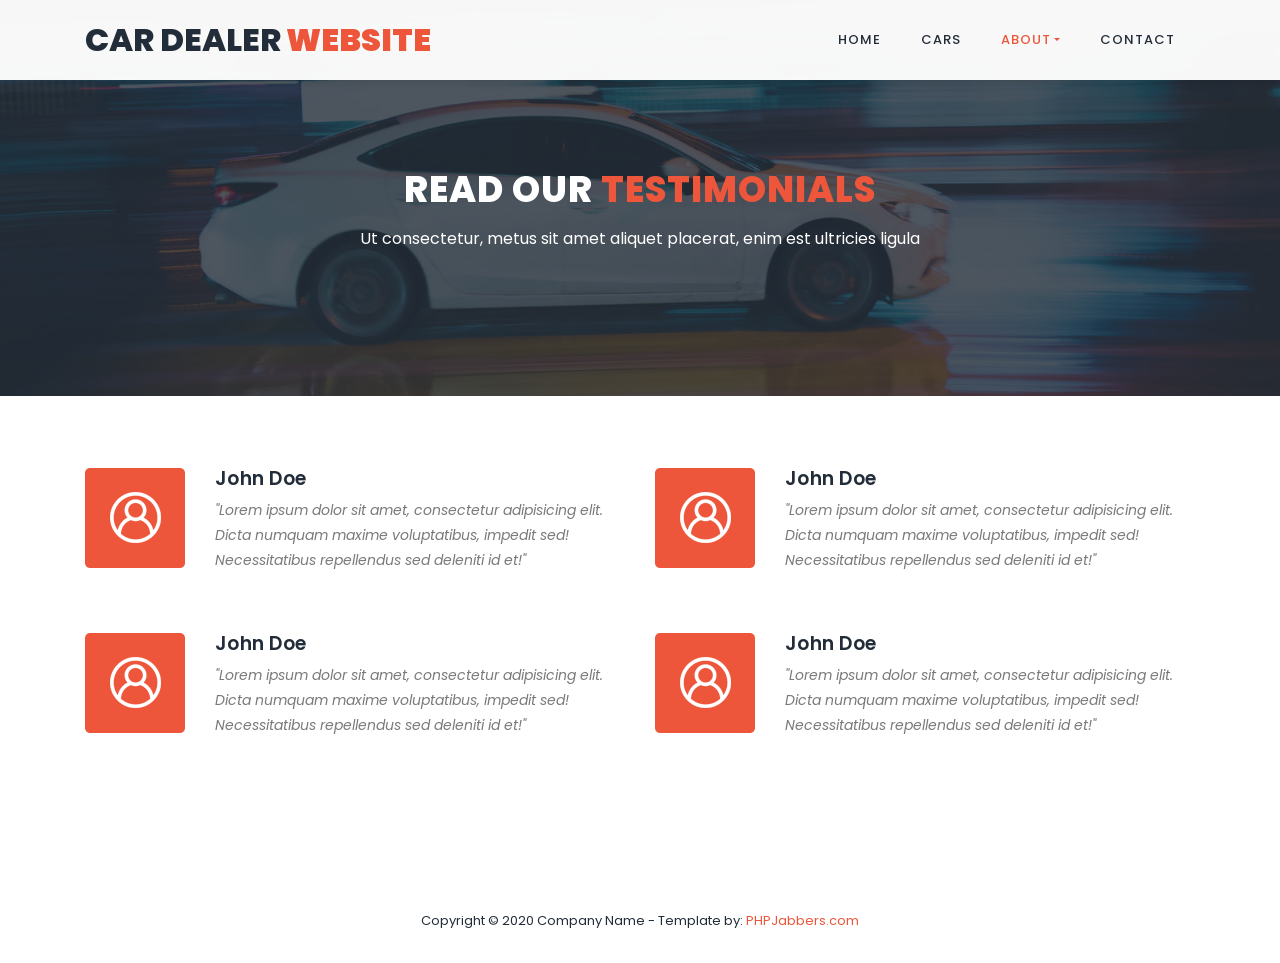
<file: car templates/testimonials.html>
<!DOCTYPE html>
<html lang="en">

  <head>

    <meta charset="utf-8">
    <meta name="viewport" content="width=device-width, initial-scale=1, shrink-to-fit=no">
    <meta name="description" content="">
    <meta name="author" content="">
    <link href="https://fonts.googleapis.com/css?family=Poppins:100,100i,200,200i,300,300i,400,400i,500,500i,600,600i,700,700i,800,800i,900,900i&display=swap" rel="stylesheet">

    <title>PHPJabbers.com | Free Car Dealer Website Template</title>

    <link rel="stylesheet" type="text/css" href="assets/css/bootstrap.min.css">

    <link rel="stylesheet" type="text/css" href="assets/css/font-awesome.css">

    <link rel="stylesheet" href="assets/css/style.css">

    </head>
    
    <body>
    
    <!-- ***** Preloader Start ***** -->
    <div id="js-preloader" class="js-preloader">
      <div class="preloader-inner">
        <span class="dot"></span>
        <div class="dots">
          <span></span>
          <span></span>
          <span></span>
        </div>
      </div>
    </div>
    <!-- ***** Preloader End ***** -->
    
    
    <!-- ***** Header Area Start ***** -->
    <header class="header-area header-sticky">
        <div class="container">
            <div class="row">
                <div class="col-12">
                    <nav class="main-nav">
                        <!-- ***** Logo Start ***** -->
                        <a href="index.html" class="logo">Car Dealer<em> Website</em></a>
                        <!-- ***** Logo End ***** -->
                        <!-- ***** Menu Start ***** -->
                        <ul class="nav">
                            <li><a href="index.html">Home</a></li>
                            <li><a href="cars.html">Cars</a></li>
                            <li class="dropdown">
                                <a class="dropdown-toggle active" data-toggle="dropdown" href="#" role="button" aria-haspopup="true" aria-expanded="false">About</a>
                              
                                <div class="dropdown-menu">
                                    <a class="dropdown-item"  href="about.html">About Us</a>
                                    <a class="dropdown-item" href="blog.html">Blog</a>
                                    <a class="dropdown-item" href="team.html">Team</a>
                                    <a class="dropdown-item active" href="testimonials.html">Testimonials</a>
                                    <a class="dropdown-item" href="faq.html">FAQ</a>
                                    <a class="dropdown-item" href="terms.html">Terms</a>
                                </div>
                            </li>
                            <li><a href="contact.html">Contact</a></li> 
                        </ul>        
                        <a class='menu-trigger'>
                            <span>Menu</span>
                        </a>
                        <!-- ***** Menu End ***** -->
                    </nav>
                </div>
            </div>
        </div>
    </header>
    <!-- ***** Header Area End ***** -->

    <section class="section section-bg" id="call-to-action" style="background-image: url(assets/images/banner-image-1-1920x500.jpg)">
        <div class="container">
            <div class="row">
                <div class="col-lg-10 offset-lg-1">
                    <div class="cta-content">
                        <br>
                        <br>
                        <h2>Read our <em>Testimonials</em></h2>
                        <p>Ut consectetur, metus sit amet aliquet placerat, enim est ultricies ligula</p>
                    </div>
                </div>
            </div>
        </div>
    </section>

     <!-- ***** Testimonials Item Start ***** -->
    <section class="section" id="features">
        <div class="container">
            <br>
            <br>
            <br>
            <div class="row">
                <div class="col-lg-6">
                    <ul class="features-items">
                        <li class="feature-item">
                            <div class="left-icon">
                                <img src="assets/images/features-first-icon.png" alt="First One">
                            </div>
                            <div class="right-content">
                                <h4>John Doe</h4>
                                <p><em>"Lorem ipsum dolor sit amet, consectetur adipisicing elit. Dicta numquam maxime voluptatibus, impedit sed! Necessitatibus repellendus sed deleniti id et!"</em></p>
                            </div>
                        </li>
                        <li class="feature-item">
                            <div class="left-icon">
                                <img src="assets/images/features-first-icon.png" alt="second one">
                            </div>
                            <div class="right-content">
                                <h4>John Doe</h4>
                                <p><em>"Lorem ipsum dolor sit amet, consectetur adipisicing elit. Dicta numquam maxime voluptatibus, impedit sed! Necessitatibus repellendus sed deleniti id et!"</em></p>
                            </div>
                        </li>
                    </ul>
                </div>
                <div class="col-lg-6">
                    <ul class="features-items">
                        <li class="feature-item">
                            <div class="left-icon">
                                <img src="assets/images/features-first-icon.png" alt="fourth muscle">
                            </div>
                            <div class="right-content">
                                <h4>John Doe</h4>
                                <p><em>"Lorem ipsum dolor sit amet, consectetur adipisicing elit. Dicta numquam maxime voluptatibus, impedit sed! Necessitatibus repellendus sed deleniti id et!"</em></p>
                            </div>
                        </li>
                        <li class="feature-item">
                            <div class="left-icon">
                                <img src="assets/images/features-first-icon.png" alt="training fifth">
                            </div>
                            <div class="right-content">
                                <h4>John Doe</h4>
                                <p><em>"Lorem ipsum dolor sit amet, consectetur adipisicing elit. Dicta numquam maxime voluptatibus, impedit sed! Necessitatibus repellendus sed deleniti id et!"</em></p>
                            </div>
                        </li>
                    </ul>
                </div>
            </div>
        </div>
    </section>
    <!-- ***** Testimonials Item End ***** -->

    <!-- ***** Footer Start ***** -->
    <footer>
        <div class="container">
            <div class="row">
                <div class="col-lg-12">
                    <p>
                        Copyright © 2020 Company Name
                        - Template by: <a href="https://www.phpjabbers.com/">PHPJabbers.com</a>
                    </p>
                </div>
            </div>
        </div>
    </footer>

    <!-- jQuery -->
    <script src="assets/js/jquery-2.1.0.min.js"></script>

    <!-- Bootstrap -->
    <script src="assets/js/popper.js"></script>
    <script src="assets/js/bootstrap.min.js"></script>

    <!-- Plugins -->
    <script src="assets/js/scrollreveal.min.js"></script>
    <script src="assets/js/waypoints.min.js"></script>
    <script src="assets/js/jquery.counterup.min.js"></script>
    <script src="assets/js/imgfix.min.js"></script> 
    <script src="assets/js/mixitup.js"></script> 
    <script src="assets/js/accordions.js"></script>
    
    <!-- Global Init -->
    <script src="assets/js/custom.js"></script>

  </body>
</html>
</file>
<file: car templates/assets/css/style.css>
@import url("https://fonts.googleapis.com/css?family=Poppins:100,100i,200,200i,300,300i,400,400i,500,500i,600,600i,700,700i,800,800i,900,900i");

html, body, div, span, applet, object, iframe, h1, h2, h3, h4, h5, h6, p, blockquote, div
pre, a, abbr, acronym, address, big, cite, code, del, dfn, em, font, img, ins, kbd, q,
s, samp, small, strike, strong, sub, sup, tt, var, b, u, i, center, dl, dt, dd, ol, ul, li,
figure, header, nav, section, article, aside, footer, figcaption {
  margin: 0;
  padding: 0;
  border: 0;
  outline: 0;
}

.clearfix:after {
  content: ".";
  display: block;
  clear: both;
  visibility: hidden;
  line-height: 0;
  height: 0;
}

.clearfix {
  display: inline-block;
}

html[xmlns] .clearfix {
  display: block;
}

* html .clearfix {
  height: 1%;
}

ul, li {
  padding: 0;
  margin: 0;
  list-style: none;
}

header, nav, section, article, aside, footer, hgroup {
  display: block;
}

* {
  box-sizing: border-box;
}

html, body {
  font-family: 'Poppins', sans-serif;
  font-weight: 400;
  background-color: #fff;
  font-size: 16px;
  -ms-text-size-adjust: 100%;
  -webkit-font-smoothing: antialiased;
  -moz-osx-font-smoothing: grayscale;
}

a {
  text-decoration: none !important;
}

h1, h2, h3, h4, h5, h6 {
  margin-top: 0px;
  margin-bottom: 0px;
}

ul {
  margin-bottom: 0px;
}

p {
  font-size: 14px;
  line-height: 25px;
  color: #7a7a7a;
}

/* 
---------------------------------------------
global styles
--------------------------------------------- 
*/
html,
body {
  background: #fff;
  font-family: 'Poppins', sans-serif;
}

::selection {
  background: #ed563b;
  color: #fff;
}

::-moz-selection {
  background: #ed563b;
  color: #fff;
}

@media (max-width: 991px) {
  html, body {
    overflow-x: hidden;
  }
  .mobile-top-fix {
    margin-top: 30px;
    margin-bottom: 0px;
  }
  .mobile-bottom-fix {
    margin-bottom: 30px;
  }
  .mobile-bottom-fix-big {
    margin-bottom: 60px;
  }
}

.section-heading {
  text-align: center;
  margin-top: 140px;
  margin-bottom: 80px;
}

.section-heading h2 {
  font-size: 28px;
  font-weight: 800;
  color: #232d39;
  text-transform: uppercase;
  letter-spacing: 0.5px;
  margin-top: 0px;
  margin-bottom: 0px;
}

.section-heading h2 em {
  font-style: normal;
  color: #ed563b;
}

.section-heading img {
  margin: 20px auto;
}

.dark-bg h2 {
  color: #fff;
}

.dark-bg p {
  color: #fff;
}

.main-button a {
  display: inline-block;
  font-size: 15px;
  padding: 12px 20px;
  background-color: #ed563b;
  color: #fff;
  text-align: center;
  font-weight: 400;
  text-transform: uppercase;
  transition: all .3s;
}

.main-button a:hover {
  background-color: #f9735b;
  color: #fff;
}


/* 
---------------------------------------------
header
--------------------------------------------- 
*/

.background-header {
  background: rgba(250,250,250,0.99) !important;
  height: 80px!important;
  position: fixed!important;
  top: 0px;
  left: 0px;
  right: 0px;
  box-shadow: 0px 0px 10px rgba(0,0,0,0.15)!important;
}

.background-header .logo,
.background-header .main-nav .nav li a {
  color: #232d39!important;
}

.background-header .main-nav .nav li:hover > a {
  color: #ed563b!important;
}

.background-header .nav li a.active {
  color: #ed563b!important;
}

.header-area {
  position: absolute;
  top: 0px;
  left: 0px;
  right: 0px;
  z-index: 100;
  height: 80px;
  background: rgba(250,250,250,0.1);
  -webkit-transition: all .5s ease 0s;
  -moz-transition: all .5s ease 0s;
  -o-transition: all .5s ease 0s;
  transition: all .5s ease 0s;
}

.header-area .main-nav {
  min-height: 80px;
  background: transparent;
}

.header-area .main-nav .logo {
  line-height: 80px;
  color: #fff;
  font-size: 32px;
  font-weight: 800;
  text-transform: uppercase;
  float: left;
  -webkit-transition: all 0.3s ease 0s;
  -moz-transition: all 0.3s ease 0s;
  -o-transition: all 0.3s ease 0s;
  transition: all 0.3s ease 0s;
}

.header-area .main-nav .logo em {
  font-style: normal;
  color: #ed563b;
  font-weight: 900;
}

.header-area .main-nav .nav {
  float: right;
  margin-top: 27px;
  margin-right: 0px;
  background-color: transparent;
  -webkit-transition: all 0.3s ease 0s;
  -moz-transition: all 0.3s ease 0s;
  -o-transition: all 0.3s ease 0s;
  transition: all 0.3s ease 0s;
  position: relative;
  z-index: 999;
}

.header-area .main-nav .nav li {
  padding-left: 20px;
  padding-right: 20px;
}

.header-area .main-nav .nav li a {
  display: block;
  font-weight: 500;
  font-size: 13px;
  color: #7a7a7a;
  text-transform: uppercase;
  -webkit-transition: all 0.3s ease 0s;
  -moz-transition: all 0.3s ease 0s;
  -o-transition: all 0.3s ease 0s;
  transition: all 0.3s ease 0s;
  height: 40px;
  line-height: 40px;
  border: transparent;
  letter-spacing: 1px;
}

.header-area .main-nav .nav li a {
  color: #fff;
}

.header-area .main-nav .nav li:hover > a,
.header-area .main-nav .nav li > a.active {
  color: #ed563b!important;
  opacity: 1;
}

.background-header .main-nav .nav li:hover > a,
.background-header .main-nav .nav li > a.active {
  color: #ed563b!important;
  opacity: 1;
}

.header-area .main-nav .menu-trigger {
  cursor: pointer;
  display: block;
  position: absolute;
  top: 23px;
  width: 32px;
  height: 40px;
  text-indent: -9999em;
  z-index: 99;
  right: 40px;
  display: none;
}

.header-area .main-nav .menu-trigger span,
.header-area .main-nav .menu-trigger span:before,
.header-area .main-nav .menu-trigger span:after {
  -moz-transition: all 0.4s;
  -o-transition: all 0.4s;
  -webkit-transition: all 0.4s;
  transition: all 0.4s;
  background-color: #1e1e1e;
  display: block;
  position: absolute;
  width: 30px;
  height: 2px;
  left: 0;
}

.background-header .main-nav .menu-trigger span,
.background-header .main-nav .menu-trigger span:before,
.background-header .main-nav .menu-trigger span:after {
  background-color: #1e1e1e;
}

.header-area .main-nav .menu-trigger span:before,
.header-area .main-nav .menu-trigger span:after {
  -moz-transition: all 0.4s;
  -o-transition: all 0.4s;
  -webkit-transition: all 0.4s;
  transition: all 0.4s;
  background-color: #1e1e1e;
  display: block;
  position: absolute;
  width: 30px;
  height: 2px;
  left: 0;
  width: 75%;
}

.background-header .main-nav .menu-trigger span:before,
.background-header .main-nav .menu-trigger span:after {
  background-color: #1e1e1e;
}

.header-area .main-nav .menu-trigger span:before,
.header-area .main-nav .menu-trigger span:after {
  content: "";
}

.header-area .main-nav .menu-trigger span {
  top: 16px;
}

.header-area .main-nav .menu-trigger span:before {
  -moz-transform-origin: 33% 100%;
  -ms-transform-origin: 33% 100%;
  -webkit-transform-origin: 33% 100%;
  transform-origin: 33% 100%;
  top: -10px;
  z-index: 10;
}

.header-area .main-nav .menu-trigger span:after {
  -moz-transform-origin: 33% 0;
  -ms-transform-origin: 33% 0;
  -webkit-transform-origin: 33% 0;
  transform-origin: 33% 0;
  top: 10px;
}

.header-area .main-nav .menu-trigger.active span,
.header-area .main-nav .menu-trigger.active span:before,
.header-area .main-nav .menu-trigger.active span:after {
  background-color: transparent;
  width: 100%;
}

.header-area .main-nav .menu-trigger.active span:before {
  -moz-transform: translateY(6px) translateX(1px) rotate(45deg);
  -ms-transform: translateY(6px) translateX(1px) rotate(45deg);
  -webkit-transform: translateY(6px) translateX(1px) rotate(45deg);
  transform: translateY(6px) translateX(1px) rotate(45deg);
  background-color: #1e1e1e;
}

.background-header .main-nav .menu-trigger.active span:before {
  background-color: #1e1e1e;
}

.header-area .main-nav .menu-trigger.active span:after {
  -moz-transform: translateY(-6px) translateX(1px) rotate(-45deg);
  -ms-transform: translateY(-6px) translateX(1px) rotate(-45deg);
  -webkit-transform: translateY(-6px) translateX(1px) rotate(-45deg);
  transform: translateY(-6px) translateX(1px) rotate(-45deg);
  background-color: #1e1e1e;
}

.background-header .main-nav .menu-trigger.active span:after {
  background-color: #1e1e1e;
}

.header-area.header-sticky {
  min-height: 80px;
}

.header-area.header-sticky .nav {
  margin-top: 20px !important;
}

.header-area.header-sticky .nav li a.active {
  color: #ed563b;
}

@media (max-width: 1200px) {
  .header-area .main-nav .nav li {
    padding-left: 12px;
    padding-right: 12px;
  }
  .header-area .main-nav:before {
    display: none;
  }
}

@media (max-width: 767px) {
  .header-area .main-nav .logo {
    color: #1e1e1e;
  }
  .header-area.header-sticky .nav li a:hover,
  .header-area.header-sticky .nav li a.active {
    color: #ed563b!important;
    opacity: 1;
  }
  .header-area {
    background-color: #f7f7f7;
    padding: 0px 15px;
    height: 80px;
    box-shadow: none;
    text-align: center;
  }
  .header-area .container {
    padding: 0px;
  }
  .header-area .logo {
    margin-left: 30px;
  }
  .header-area .menu-trigger {
    display: block !important;
  }
  .header-area .main-nav {
    overflow: hidden;
  }
  .header-area .main-nav .nav {
    float: none;
    width: 100%;
    display: none;
    -webkit-transition: all 0s ease 0s;
    -moz-transition: all 0s ease 0s;
    -o-transition: all 0s ease 0s;
    transition: all 0s ease 0s;
    margin-left: 0px;
  }
  .header-area .main-nav .nav li:first-child {
    border-top: 1px solid #eee;
  }
  .header-area .main-nav .nav li:last-child {
    width: 100%;
    background-color: #ed563b;
    color: #fff;
  }

  .header-area.header-sticky .nav {
    margin-top: 80px !important;
  }
  .header-area .main-nav .nav li {
    width: 100%;
    background: #fff;
    border-bottom: 1px solid #eee;
    padding-left: 0px !important;
    padding-right: 0px !important;
  }
  .header-area .main-nav .nav li a {
    height: 50px !important;
    line-height: 50px !important;
    padding: 0px !important;
    border: none !important;
    background: #f7f7f7 !important;
    color: #232d39 !important;
  }
  .header-area .main-nav .nav li a:hover {
    background: #eee !important;
    color: #ed563b!important;
  }
  .header-area .main-nav .nav li.submenu ul {
    position: relative;
    visibility: inherit;
    opacity: 1;
    z-index: 1;
    transform: translateY(0%);
    transition-delay: 0s, 0s, 0.3s;
    top: 0px;
    width: 100%;
    box-shadow: none;
    height: 0px;
  }
  .header-area .main-nav .nav li.submenu ul li a {
    font-size: 12px;
    font-weight: 400;
  }
  .header-area .main-nav .nav li.submenu ul li a:hover:before {
    width: 0px;
  }
  .header-area .main-nav .nav li.submenu ul.active {
    height: auto !important;
  }
  .header-area .main-nav .nav li.submenu:after {
    color: #3B566E;
    right: 25px;
    font-size: 14px;
    top: 15px;
  }
  .header-area .main-nav .nav li.submenu:hover ul, .header-area .main-nav .nav li.submenu:focus ul {
    height: 0px;
  }
}

@media (min-width: 767px) {
  .header-area .main-nav .nav {
    display: flex !important;
  }
}


/* 
---------------------------------------------
banner
--------------------------------------------- 
*/

.main-banner {
  position: relative;
}

#bg-video {
    min-width: 100%;
    min-height: 100vh;
    max-width: 100%;
    max-height: 100vh;
    object-fit: cover;
    z-index: -1;
}

#bg-video::-webkit-media-controls {
    display: none !important;
}

.video-overlay {
    position: absolute;
    background-color: rgba(35,45,57,0.8);
    top: 0;
    left: 0;
    bottom: 7px;
    width: 100%;
}

.main-banner .caption {
  text-align: center;
  position: absolute;
  width: 80%;
  left: 50%;
  top: 50%;
  transform: translate(-50%,-50%);
}

.main-banner .caption h6 {
  margin-top: 0px;
  font-size: 18px;
  text-transform: uppercase;
  font-weight: 800;
  color: #fff;
  letter-spacing: 0.5px;
}

.main-banner .caption h2 {
  margin-top: 30px;
  margin-bottom: 25px;
  font-size: 84px;
  text-transform: uppercase;
  font-weight: 800;
  color: #fff;
  letter-spacing: 1px;
}

.main-banner .caption h2 em {
  font-style: normal;
  color: #ed563b;
  font-weight: 900;
}


/*
---------------------------------------------
features
---------------------------------------------
*/

#features {
  margin-bottom: 80px;
}

.feature-item {
  display: inline-block;
  margin-bottom: 60px;
}

.feature-item .left-icon img {
  float: left;
  margin-right: 30px;
}

.feature-item .right-content {
  display: inline;
}

.feature-item .right-content h4 {
  margin-top: 0px;
  margin-bottom:  7px;
  letter-spacing: 0.25px;
  color: #232d39;
  font-size: 19px;
  font-weight: 600;
  text-transform: capitalize;
}

.feature-item .right-content a.text-button {
  margin-top: 7px;
  display: inline-block;
  font-size: 13px;
  text-transform: uppercase;
  color: #ed563b;
  font-weight: 500;
}

/*
---------------------------------------------
subscribe
---------------------------------------------
*/

#call-to-action {
  padding: 120px 0px;
  background-image: url(../images/cta-bg.jpg);
  background-position: center center;
  background-repeat: no-repeat;
  background-size: cover;
  text-align: center;
}

.cta-content h2 {
  font-size: 36px;
  text-transform: uppercase;
  font-weight: 800;
  color: #fff;
  letter-spacing: 1px;
}

.cta-content h2 em {
  font-style: normal;
  color: #ed563b;
}

.cta-content p {
  font-size: 16px;
  color: #fff;
  margin: 15px 0px 25px 0px;
}



/*
--------------------------------------------
Our Classes
--------------------------------------------
*/

#our-classes {
  margin-bottom: 140px;
}

#tabs ul {
  margin: 0;
  padding: 0;
}
#tabs ul li {
  margin-bottom: 30px;
  display: inline-block;
  width: 100%;
}
#tabs ul li:last-child {
  margin-bottom: 0px;
}
#tabs ul li a {
  text-transform: capitalize;
  width: 100%;
  padding: 30px 30px;
  display: inline-block;
  background-color: #fff;
  box-shadow: 0px 0px 15px rgba(0,0,0,0.1);
  border-radius: 5px;
  font-size: 19px;
  color: #232d39;
  letter-spacing: 0.5px;
  font-weight: 600;
  transition: all 0.3s;
}
#tabs .main-rounded-button a {
  text-align: center;
  padding: 20px 30px;
  width: 100%;
  border-radius: 5px;
  display: inline-block;
  box-shadow: 0px 0px 15px rgba(0,0,0,0.1);
  color: #fff;
  font-size: 19px;
  letter-spacing: 0.5px;
  font-weight: 600;
  background-color: #ed563b;
}
#tabs .main-rounded-button a:hover {
  background-color: #f9735b;
}
#tabs ul li a .fa {
  font-size: 32px;
  height: 32px;
  color: #ed563b;
  margin-right: 15px;
  display: inline-block;
}
#tabs ul .ui-tabs-active span {
  background: #faf5b2;
  border: #faf5b2;
  line-height: 90px;
  border-bottom: none;
}
#tabs ul .ui-tabs-active a {
  color: #ed563b;
}
#tabs ul .ui-tabs-active span {
  color: #1e1e1e;
}
.tabs-content {
  margin-left: 30px;
  text-align: left;
  display: inline-block;
  transition: all 0.3s;
}
.tabs-content img {
  max-width: 100%;
  overflow: hidden;
  border-radius: 5px;
}
.tabs-content h4 {
  font-size: 23px;
  font-weight: 700;
  color: #232d39;
  letter-spacing: 0.5px;
  margin-bottom: 20px;
  margin-top: 30px;
}
.tabs-content p {
  font-size: 14px;
  color: #7a7a7a;
  margin-bottom: 28px;
}


/* 
---------------------------------------------
schedule
--------------------------------------------- 
*/

.section-bg {
  background-position: center center;
  background-repeat: no-repeat;
  background-size: cover;
  position: relative;
}

.section-bg:before {
  content:'';
  position: absolute;
  top: 0;
  left: 0;
  width: 100%;
  height: 100%;
  background-color: rgba(35,45,57,0.8);
}

.section-bg > form,
.section-bg .container {
  position: relative;
  z-index: 2
}

#schedule {
  padding: 0px 0px 140px 0px;
}

#schedule table {
  width: 100%;
  text-align: center;
  border: 1px solid #fff;
}

#schedule table tbody {
  border-top: 1px solid #fff; 
}

#schedule table tbody tr {
  border-bottom: 1px solid #fff;
}

#schedule table tbody tr td {
  border-right: 1px solid #fff;
  height: 100px;
}

#schedule table tr td {
  color: #fff;
  font-size: 13px;
  text-transform: capitalize;
  font-weight: 500;
  letter-spacing: 0.25px;
}

.schedule-table.filtering .ts-item {
    opacity: 0;
    transition: all 0.5s;
}

.schedule-table.filtering .ts-item.show {
    opacity: 1;
    transition: all 0.5s;
}

#schedule .filters {
  margin-bottom: 40px;
}
#schedule .filters ul {
  padding: 0;
  text-align: center;
}
#schedule .filters ul li {
  list-style: none;
  display: inline;
  cursor: pointer;
  position: relative;
  margin-right: 10px;
  font-size: 15px;
  font-weight: 500;
  color: #fff;
  text-transform: capitalize;
  -webkit-transition: all 0.3s ease-in-out;
  -moz-transition: all 0.3s ease-in-out;
  -o-transition: all 0.3s ease-in-out;
  -ms-transition: all 0.3s ease-in-out;
  transition: all 0.3s ease-in-out;
}
#schedule .filters ul li:after {
  content: "/";
  margin-left: 10px;
  color: #fff;
}
#schedule .filters ul li:last-child {
  margin-right: 0px;
}
#schedule .filters ul li:last-child::after {
  display: none;
}
#schedule .filters ul li.active,
#schedule .filters ul li:hover {
  color: #ed563b;
}
#schedule .filters-content {
  margin-top: 50px;
}
#schedule .filters-content .show {
  opacity: 1;
  visibility: visible;
  transition: all 350ms;
}
#schedule .filters-content .hide {
  opacity: 0;
  visibility: hidden;
  transition: all 350ms;
}


/* 
---------------------------------------------
trainers
--------------------------------------------- 
*/

#trainers { 
  padding-bottom: 90px; 
}

#trainers .trainer-item {
  background-color: #fff;
  border-radius: 5px;
  box-shadow: 0px 0px 15px rgba(0,0,0,0.1);
  padding: 15px;
  margin-bottom: 30px;
}

#trainers .trainer-item img {
  width: 100%;
  border-radius: 5px;
}

#trainers .trainer-item span {
  font-size: 13px;
  font-weight: 500;
  color: #ed563b;
  display: inline-block;
  margin-top: 25px;
  margin-bottom: 10px;
}

#trainers .trainer-item h4 {
  font-size: 19px;
  font-weight: 600;
  color: #232d39;
  letter-spacing: 0.5px;
  margin-bottom: 18px;
}

#trainers .trainer-item p {
  margin-bottom: 20px;
}

ul.social-icons li {
  display: inline-block;
  margin-right: 12px;
}

ul.social-icons li:last-child {
  margin-right: 0px;
}

ul.social-icons li a {
  color: #232d39;
  transition: all .3s;
}

ul.social-icons li a:hover {
  color: #ed563b;
}


/* 
---------------------------------------------
contact
--------------------------------------------- 
*/

#contact-us {
  margin-top: 140px;
}

#contact-us .container-fluid .col-lg-6 {
  padding: 0px;
}

#contact-us .contact-form {
  padding: 80px;
  background-image: url(../images/contact-bg.jpg);
  background-position: center center;
  background-repeat: no-repeat;
  background-size: cover;
}

#contact-us .contact-form #contact {
  background-color: #fff;
  padding: 40px;
  border-radius: 5px;
}

.contact-form select,
.contact-form input,
.contact-form textarea {
  color: #7a7a7a;
  font-size: 13px;
  border: 1px solid #ddd;
  background-color: #fff;
  width: 100%;
  height: 40px;
  outline: none;
  line-height: 40px;
  padding: 0px 10px;
  -webkit-appearance: none;
  -moz-appearance: none;
  appearance: none;
  margin-bottom: 30px;
}

.contact-form textarea {
  height: 150px;
  resize: none;
}

.contact-form ::-webkit-input-placeholder { /* Edge */
  color: #7a7a7a;
}

.contact-form :-ms-input-placeholder { /* Internet Explorer 10-11 */
  color: #7a7a7a;
}

.contact-form ::placeholder {
  color: #7a7a7a;
}

.contact-form button {
  display: inline-block;
  font-size: 13px;
  padding: 11px 17px;
  background-color: #ed563b;
  color: #fff;
  text-align: center;
  font-weight: 400;
  text-transform: uppercase;
  transition: all .3s;
  border: none;
  outline: none;
  margin-top: -8px;
}

.contact-form button:hover {
  background-color: #f9735b;
}




/* 
---------------------------------------------
footer
--------------------------------------------- 
*/
footer {
  text-align: center;
  padding: 30px 0px;
}

footer p {
  color: #232d39;
  font-size: 13px;
}

footer p a {
  cursor: pointer;
  color: #ed563b;
}

footer p a:hover {
  color: #ed563b;
}



/* 
---------------------------------------------
preloader
--------------------------------------------- 
*/

.js-preloader {
    position: fixed;
    top: 0;
    left: 0;
    right: 0;
    bottom: 0;
    background-color: #232d39;
    display: -webkit-box;
    display: flex;
    -webkit-box-align: center;
    align-items: center;
    -webkit-box-pack: center;
    justify-content: center;
    opacity: 1;
    visibility: visible;
    z-index: 9999;
    -webkit-transition: opacity 0.25s ease;
    transition: opacity 0.25s ease;
}

.js-preloader.loaded {
    opacity: 0;
    visibility: hidden;
    pointer-events: none;
}

@-webkit-keyframes dot {
    50% {
        -webkit-transform: translateX(96px);
        transform: translateX(96px);
    }
}

@keyframes dot {
    50% {
        -webkit-transform: translateX(96px);
        transform: translateX(96px);
    }
}

@-webkit-keyframes dots {
    50% {
        -webkit-transform: translateX(-31px);
        transform: translateX(-31px);
    }
}

@keyframes dots {
    50% {
        -webkit-transform: translateX(-31px);
        transform: translateX(-31px);
    }
}

.preloader-inner {
    position: relative;
    width: 142px;
    height: 40px;
    background: #232d39;
}

.preloader-inner .dot {
    position: absolute;
    width: 16px;
    height: 16px;
    top: 12px;
    left: 15px;
    background: #fff;
    border-radius: 50%;
    -webkit-transform: translateX(0);
    transform: translateX(0);
    -webkit-animation: dot 2.8s infinite;
    animation: dot 2.8s infinite;
}

.preloader-inner .dots {
    -webkit-transform: translateX(0);
    transform: translateX(0);
    margin-top: 12px;
    margin-left: 31px;
    -webkit-animation: dots 2.8s infinite;
    animation: dots 2.8s infinite;
}

.preloader-inner .dots span {
    display: block;
    float: left;
    width: 16px;
    height: 16px;
    margin-left: 16px;
    background: #fff;
    border-radius: 50%;
}


/* 
---------------------------------------------
responsive
--------------------------------------------- 
*/


@media (max-width: 992px) {

  .main-banner .caption h2 {
    font-size: 64px;
  }
  #features {
    margin-bottom: 110px;
  }
  #features .feature-item {
    margin-bottom: 30px;
  }
  #our-classes .tabs-content {
    margin-left: 0px;
    margin-top: 30px;
  }
  .trainer-item {
    margin-bottom: 30px;
  }
  #contact-us #map {
    margin-bottom: -7px;
  }
  #contact-us .contact-form {
    padding: 30px;
  }
  #contact-us .contact-form #contact {
    padding: 30px;
  }

}

@media (max-width: 450px) {
  .feature-item .right-content a.text-button {
    margin-left: 130px;
  }
}

.dropdown-menu {
  background: rgba(0,0,0,0.2);
  padding: 0;
  border-radius: 0;
}

.background-header .dropdown-menu {
  background: rgba(250,250,250,0.9);
}

.dropdown-menu a {
  line-height: 1.3;
  color: #fff;
}


.background-header .main-nav .nav li a:hover,
.background-header .main-nav .nav li a.active,
.dropdown-menu a.active,
.dropdown-menu a:hover {
  background: transparent;
  color: #ed563b!important;
}

.pagination-lg .page-link {
  color: #ed563b;
}

.btn-primary {
  border-color: #ed563b;
  background-color: #ed563b;
}

.btn-primary:not(:disabled):not(.disabled).active, 
.btn-primary:not(:disabled):not(.disabled):active, 
.show>.btn-primary.dropdown-toggle,
.btn-primary:active,
.btn-primary:active:focus,
.btn-primary:focus,
.btn-primary:hover {
  background-color: #f9735b;
  border-color: #f9735b;
  outline: none;
}

.icon {
  width: 72px;
  height: 72px;
  border-radius: 5px;
  color: #fff;
  background-color: #ed563b;
  font-size: 30px;
  margin: 0 auto 15px;
  display: flex;
  align-items: center;
  justify-content: center;
}

a {
  color: #ed563b;
}

a:focus,
a:hover {
  color: #f9735b;
}
</file>
